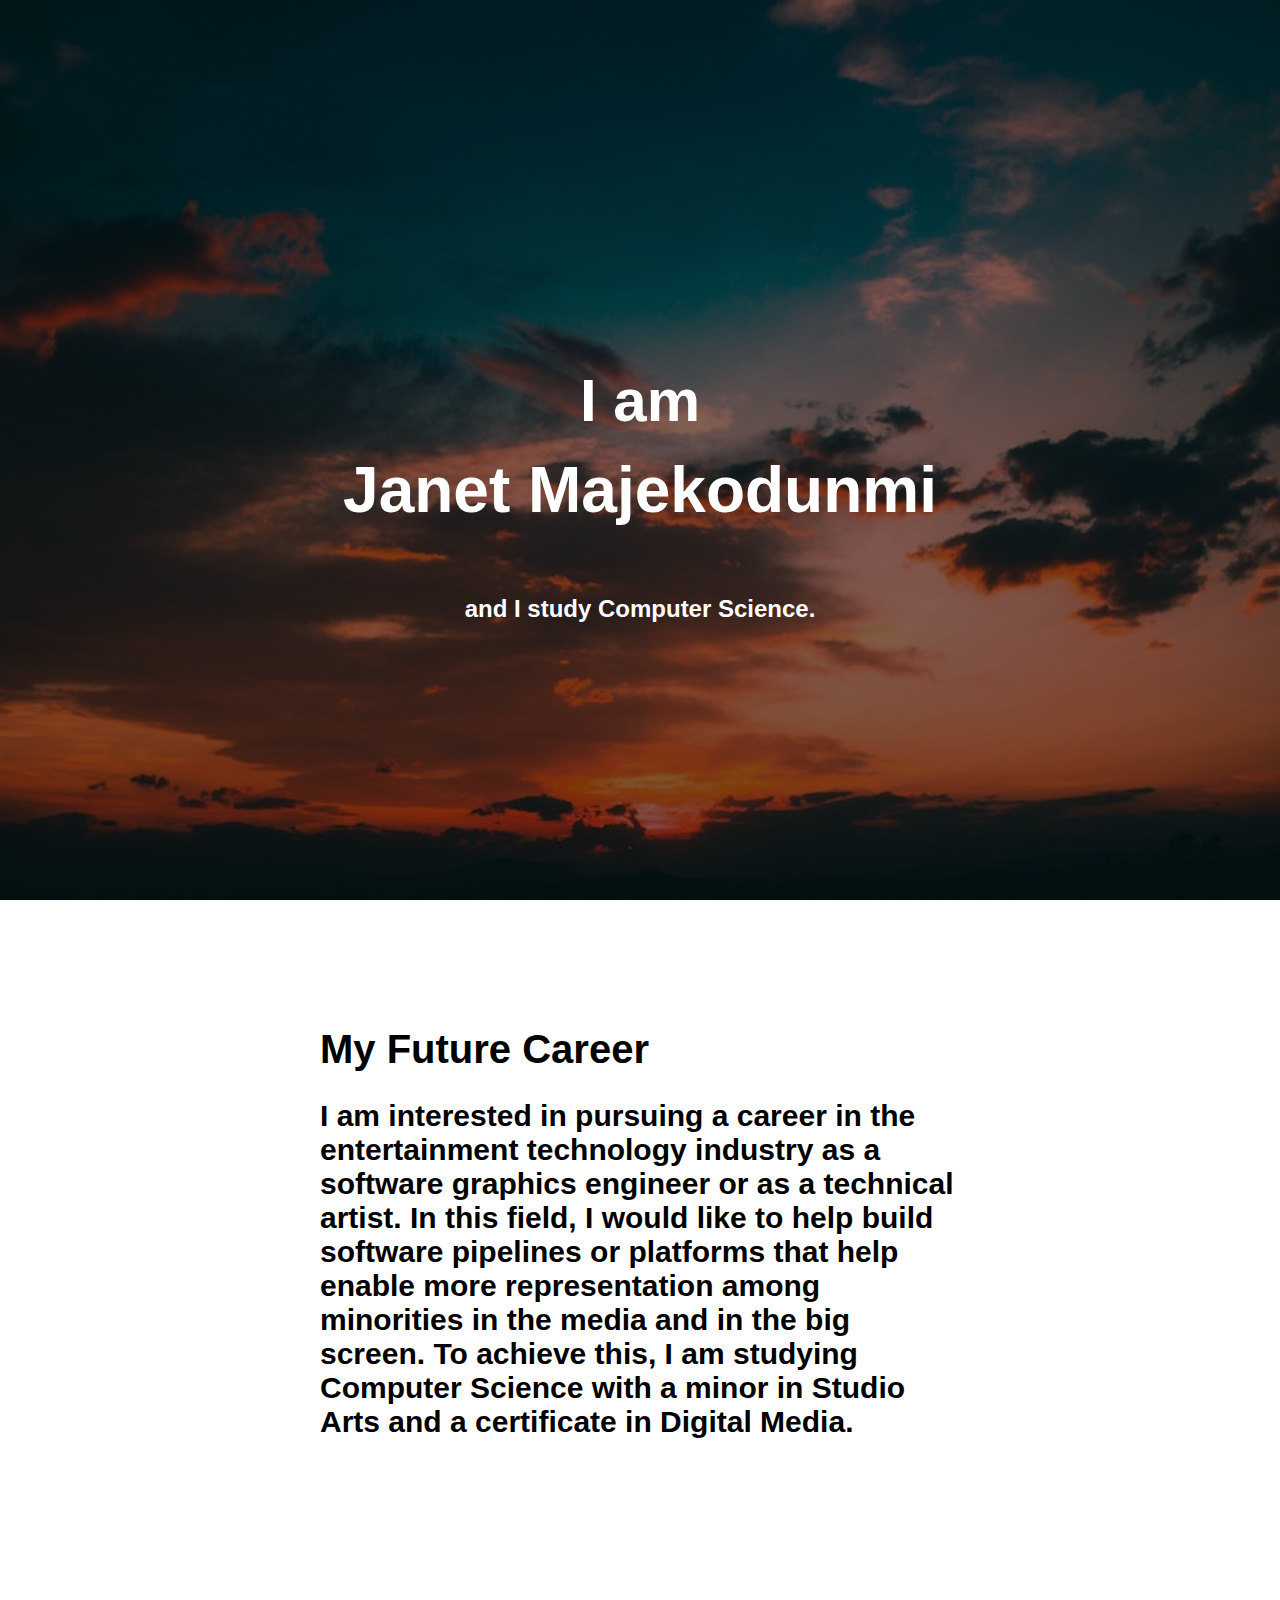
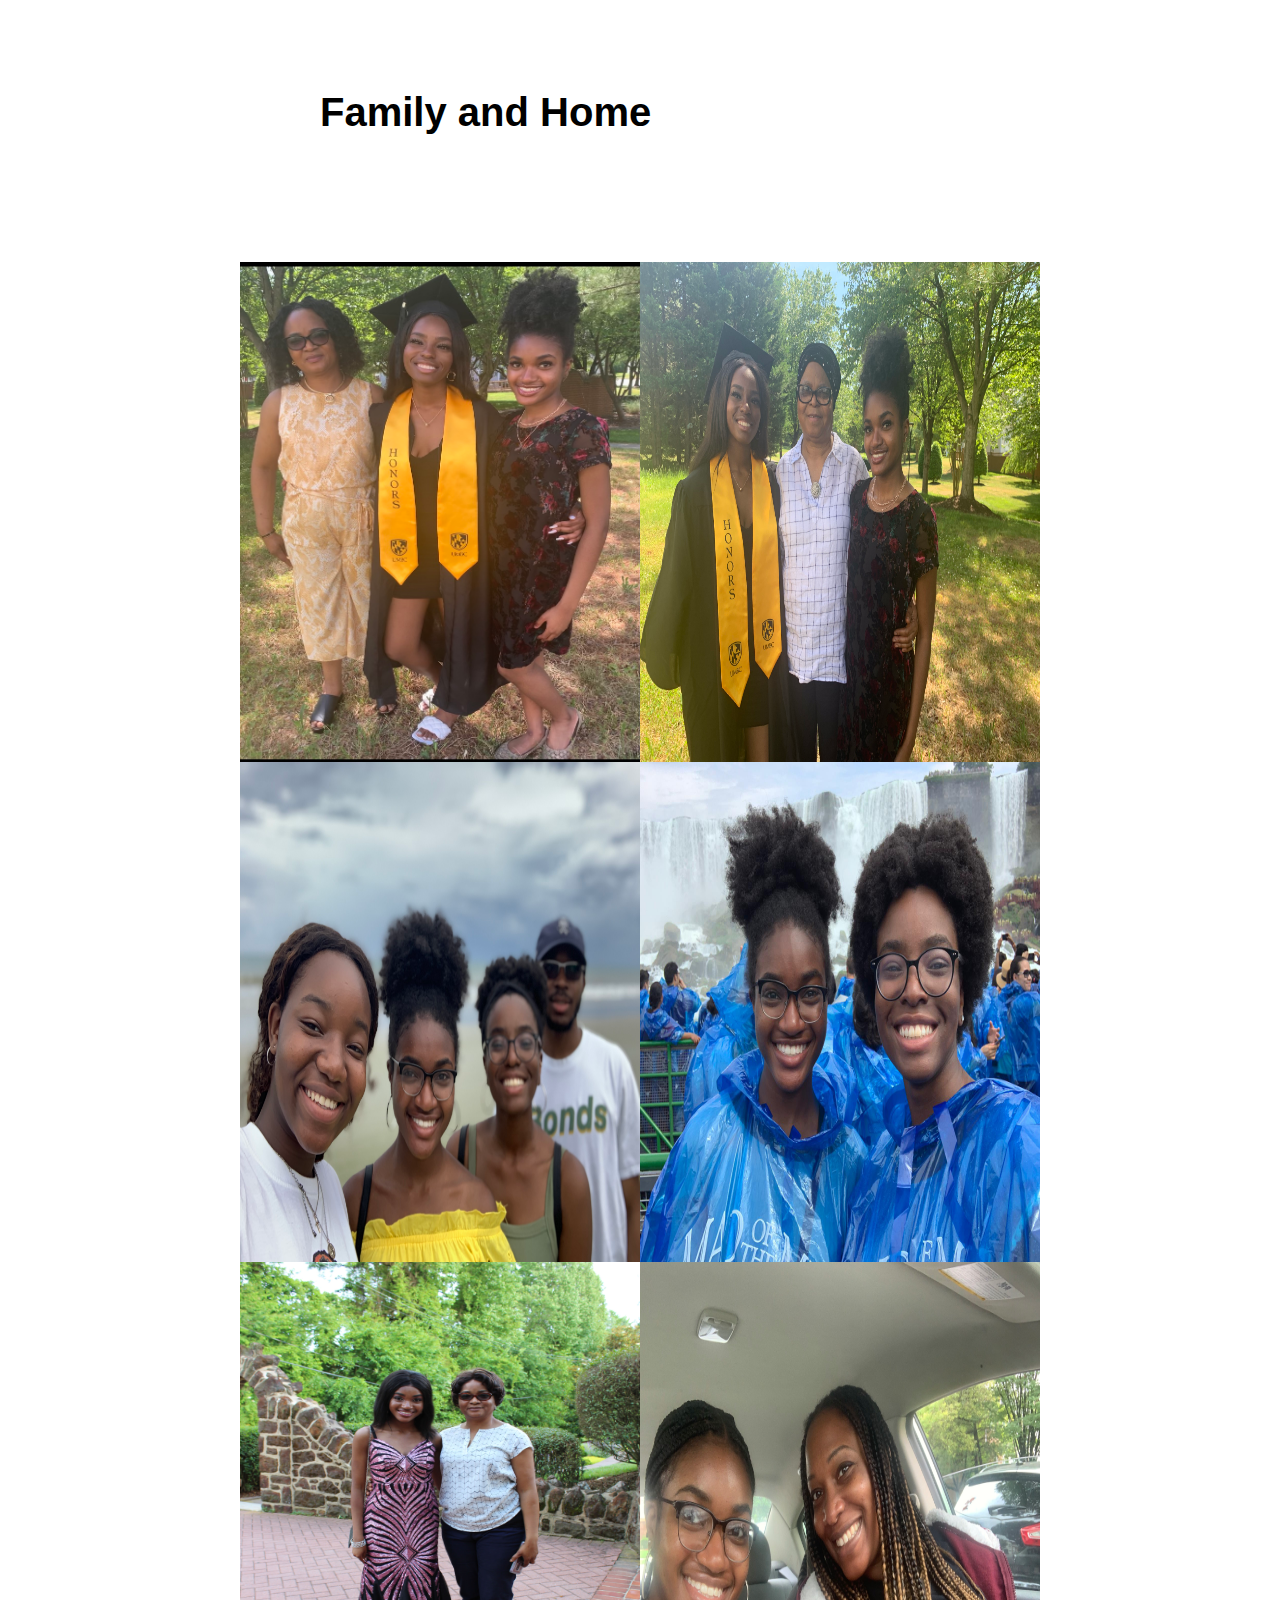
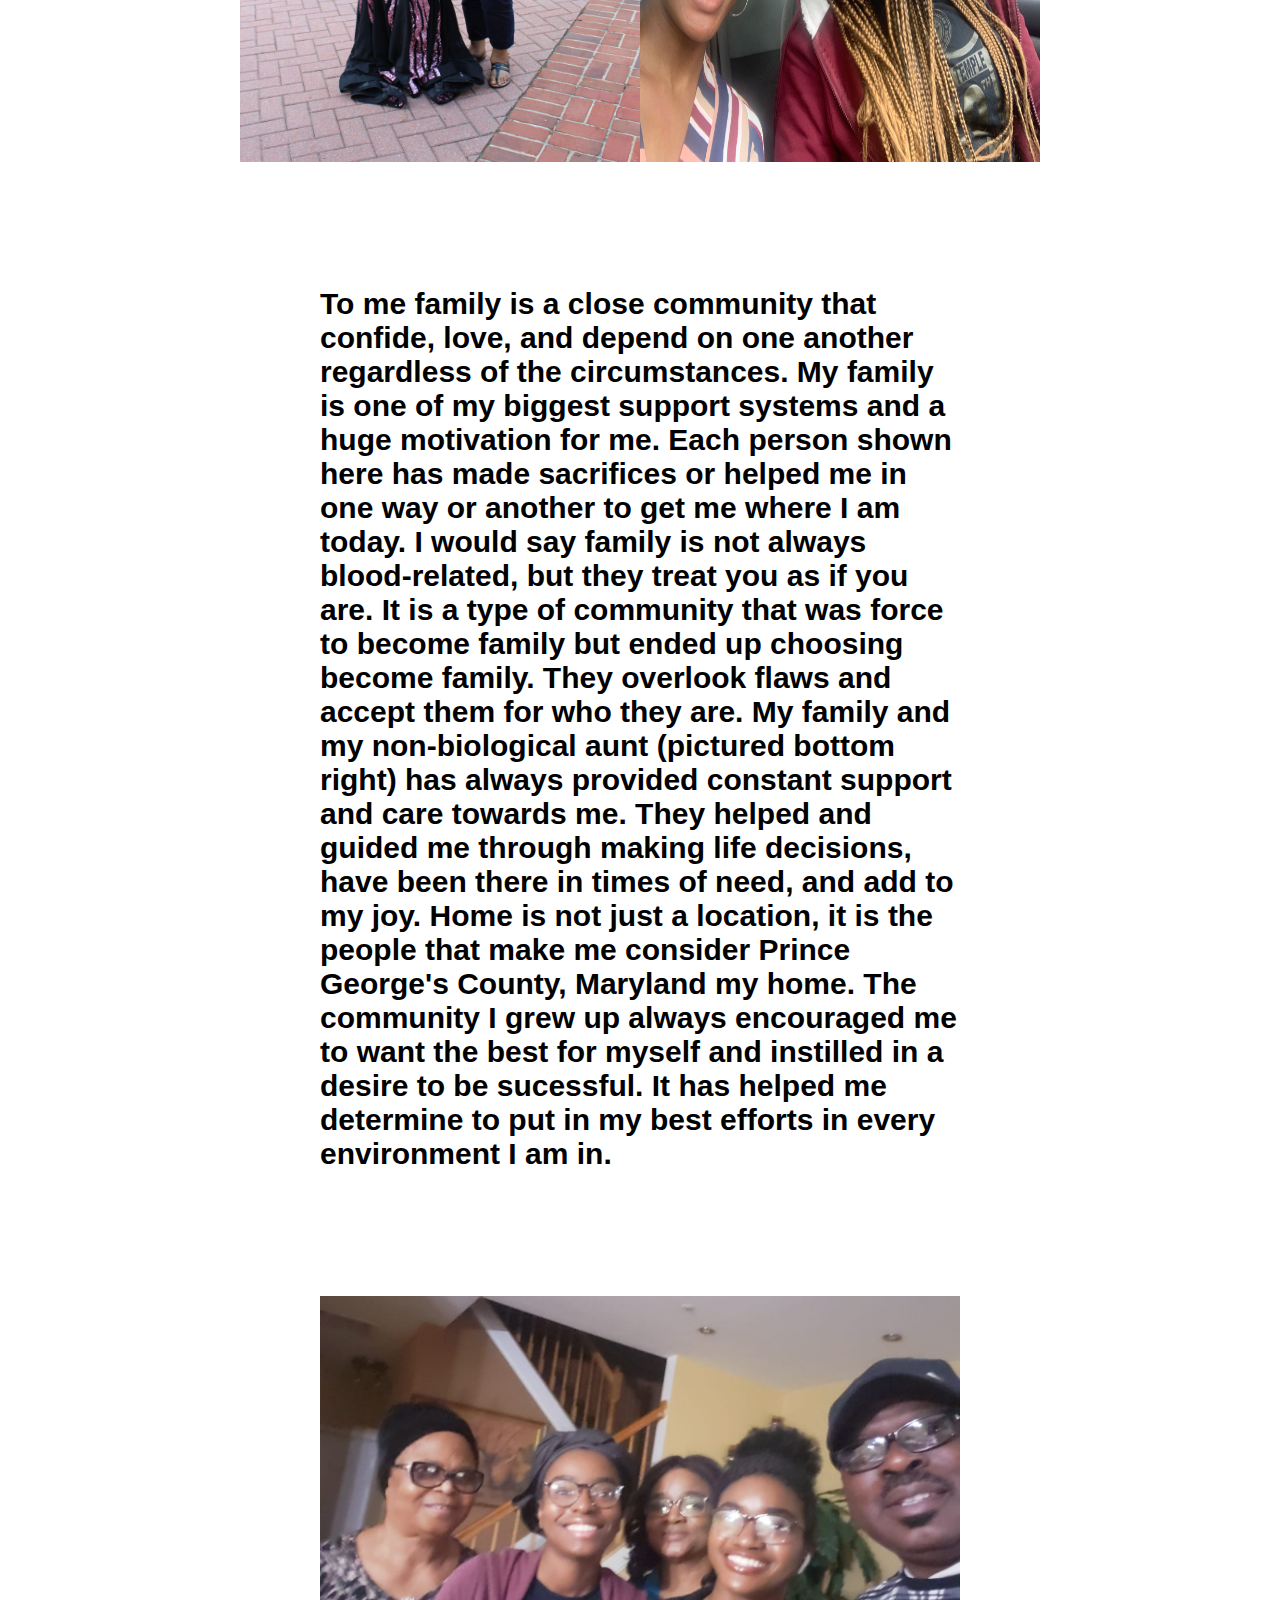
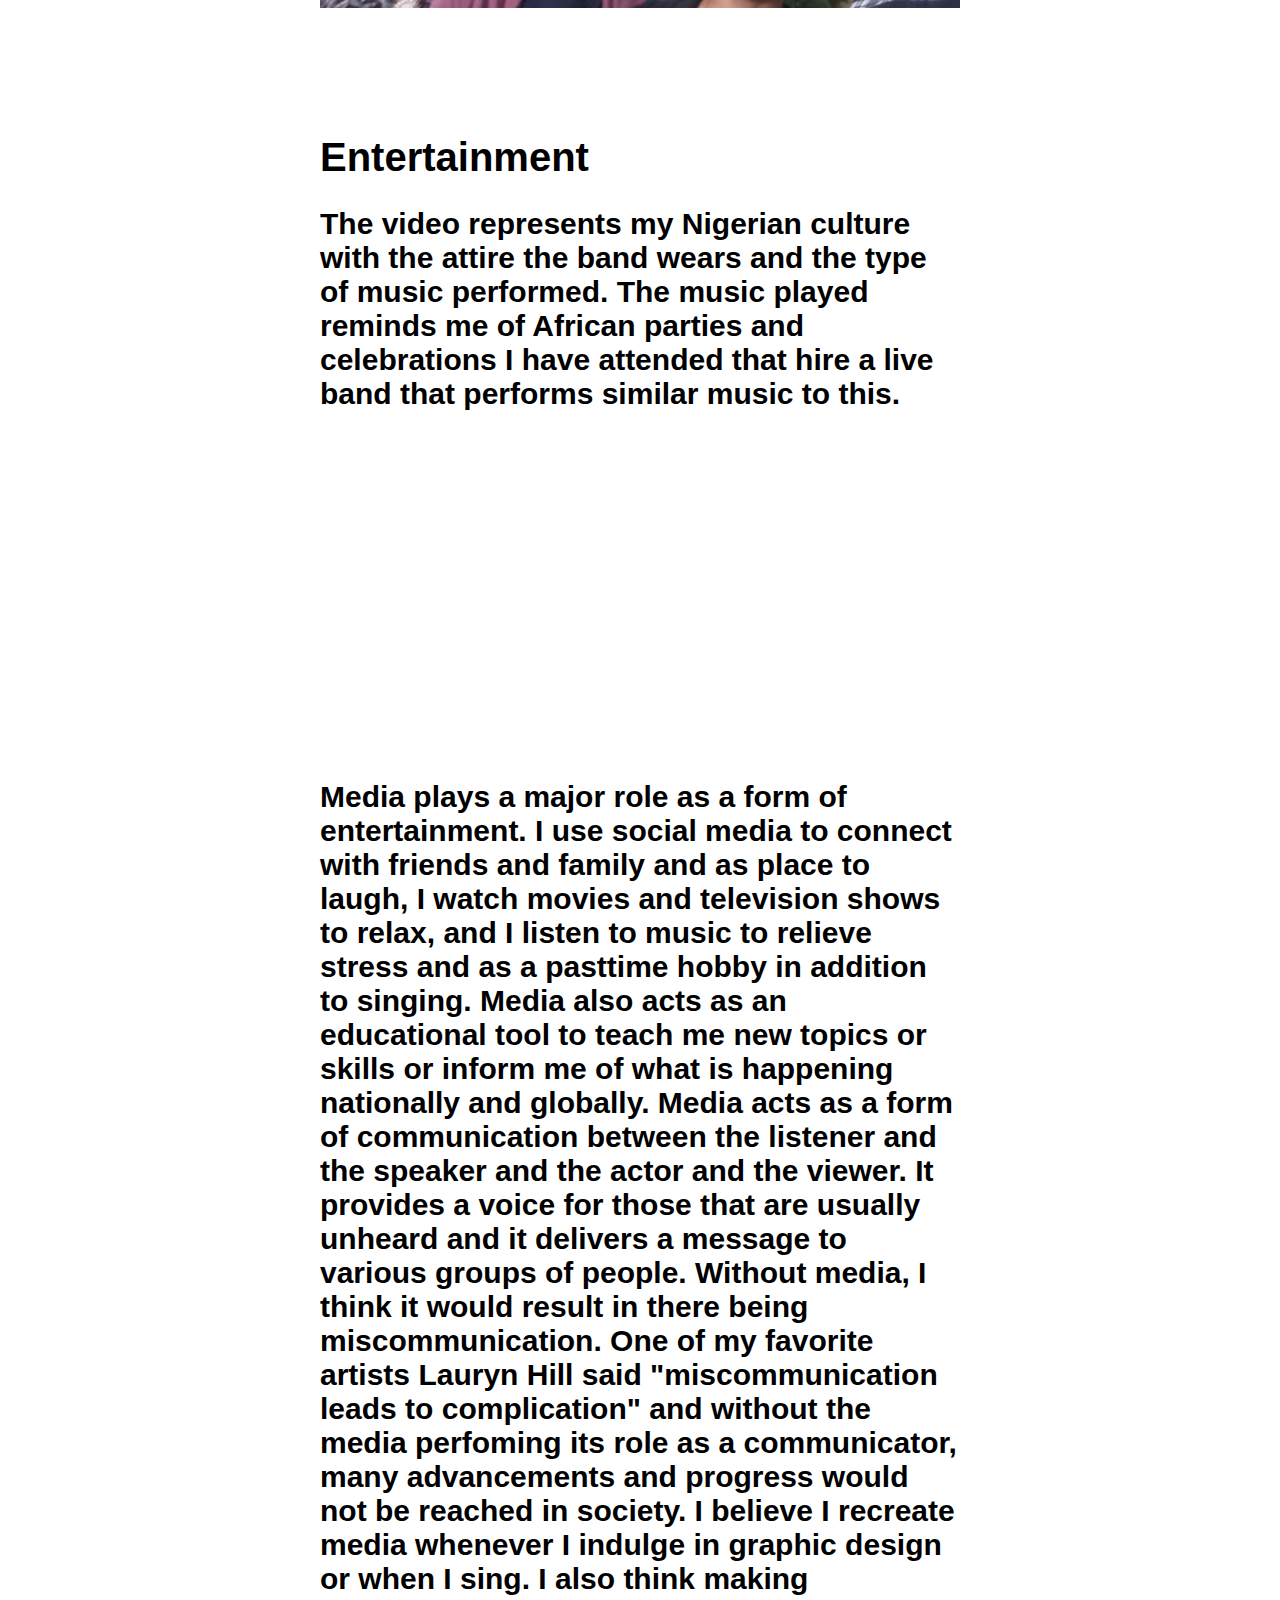
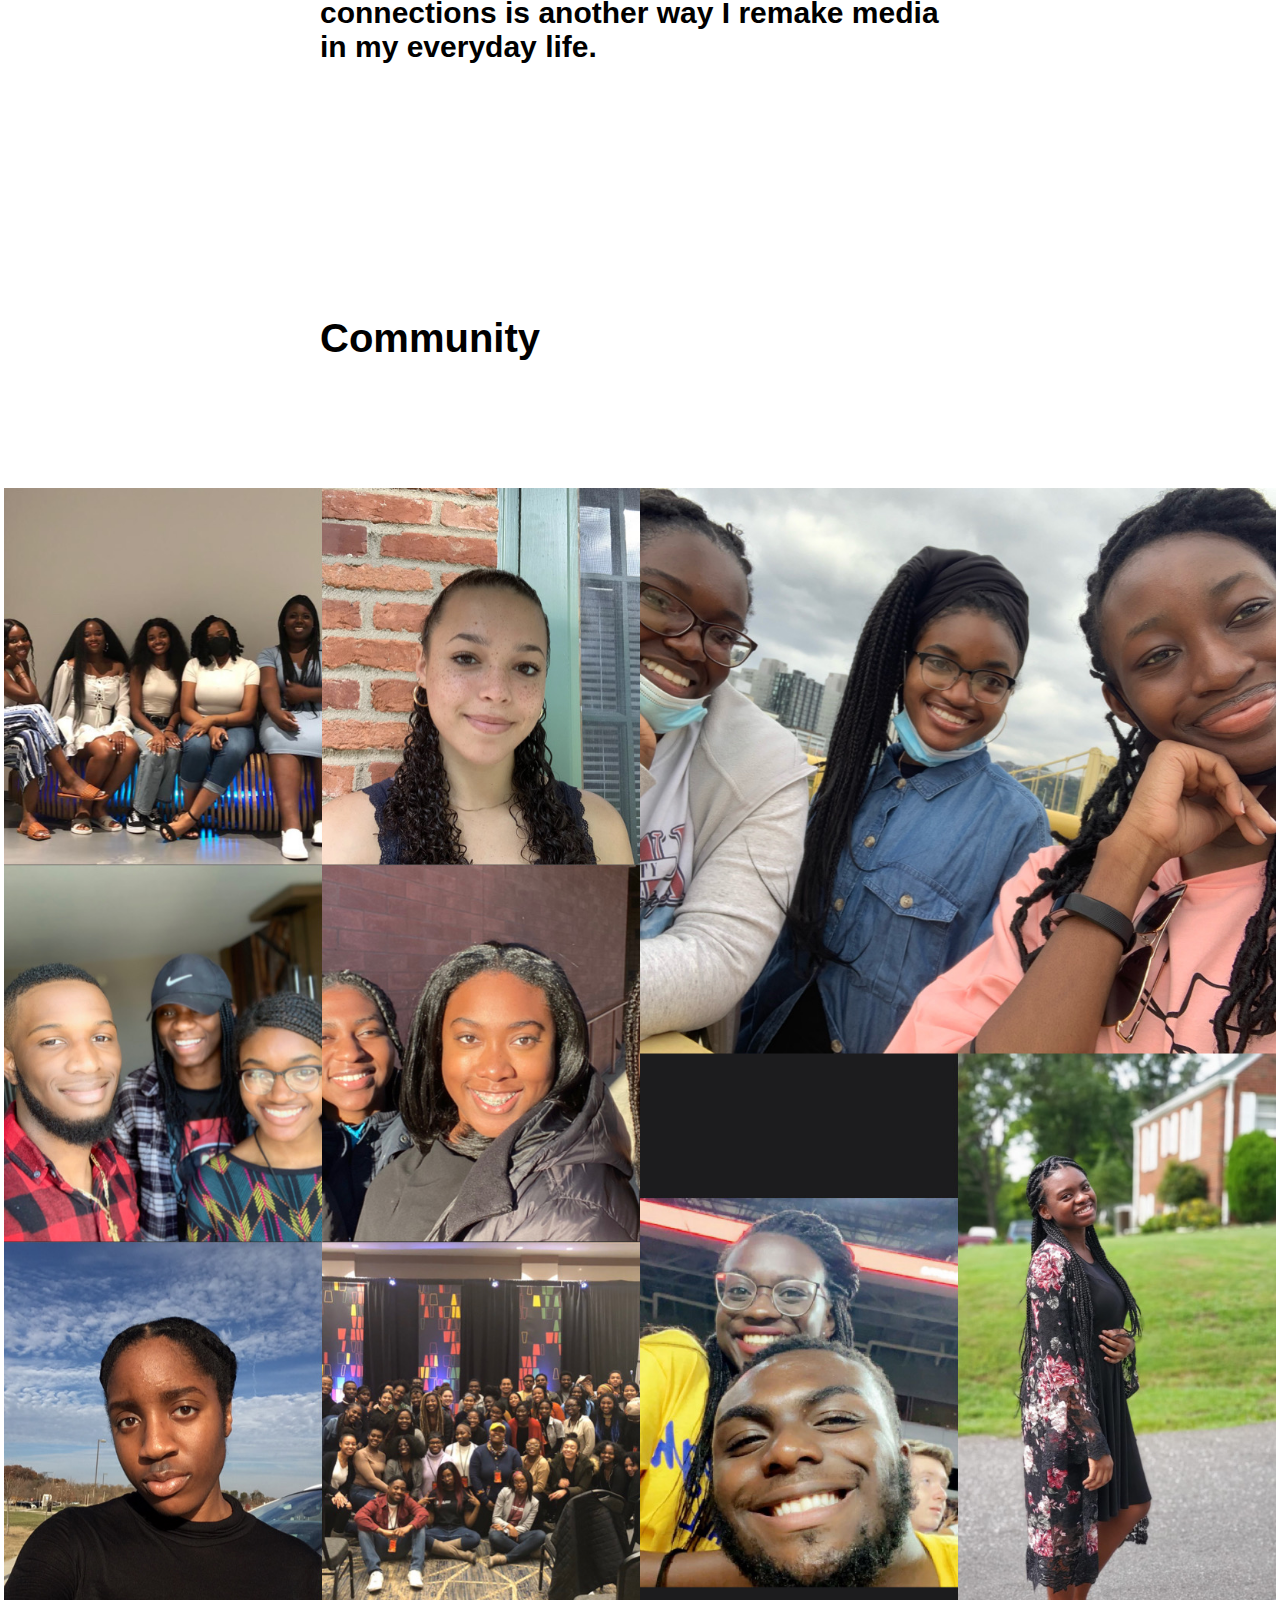
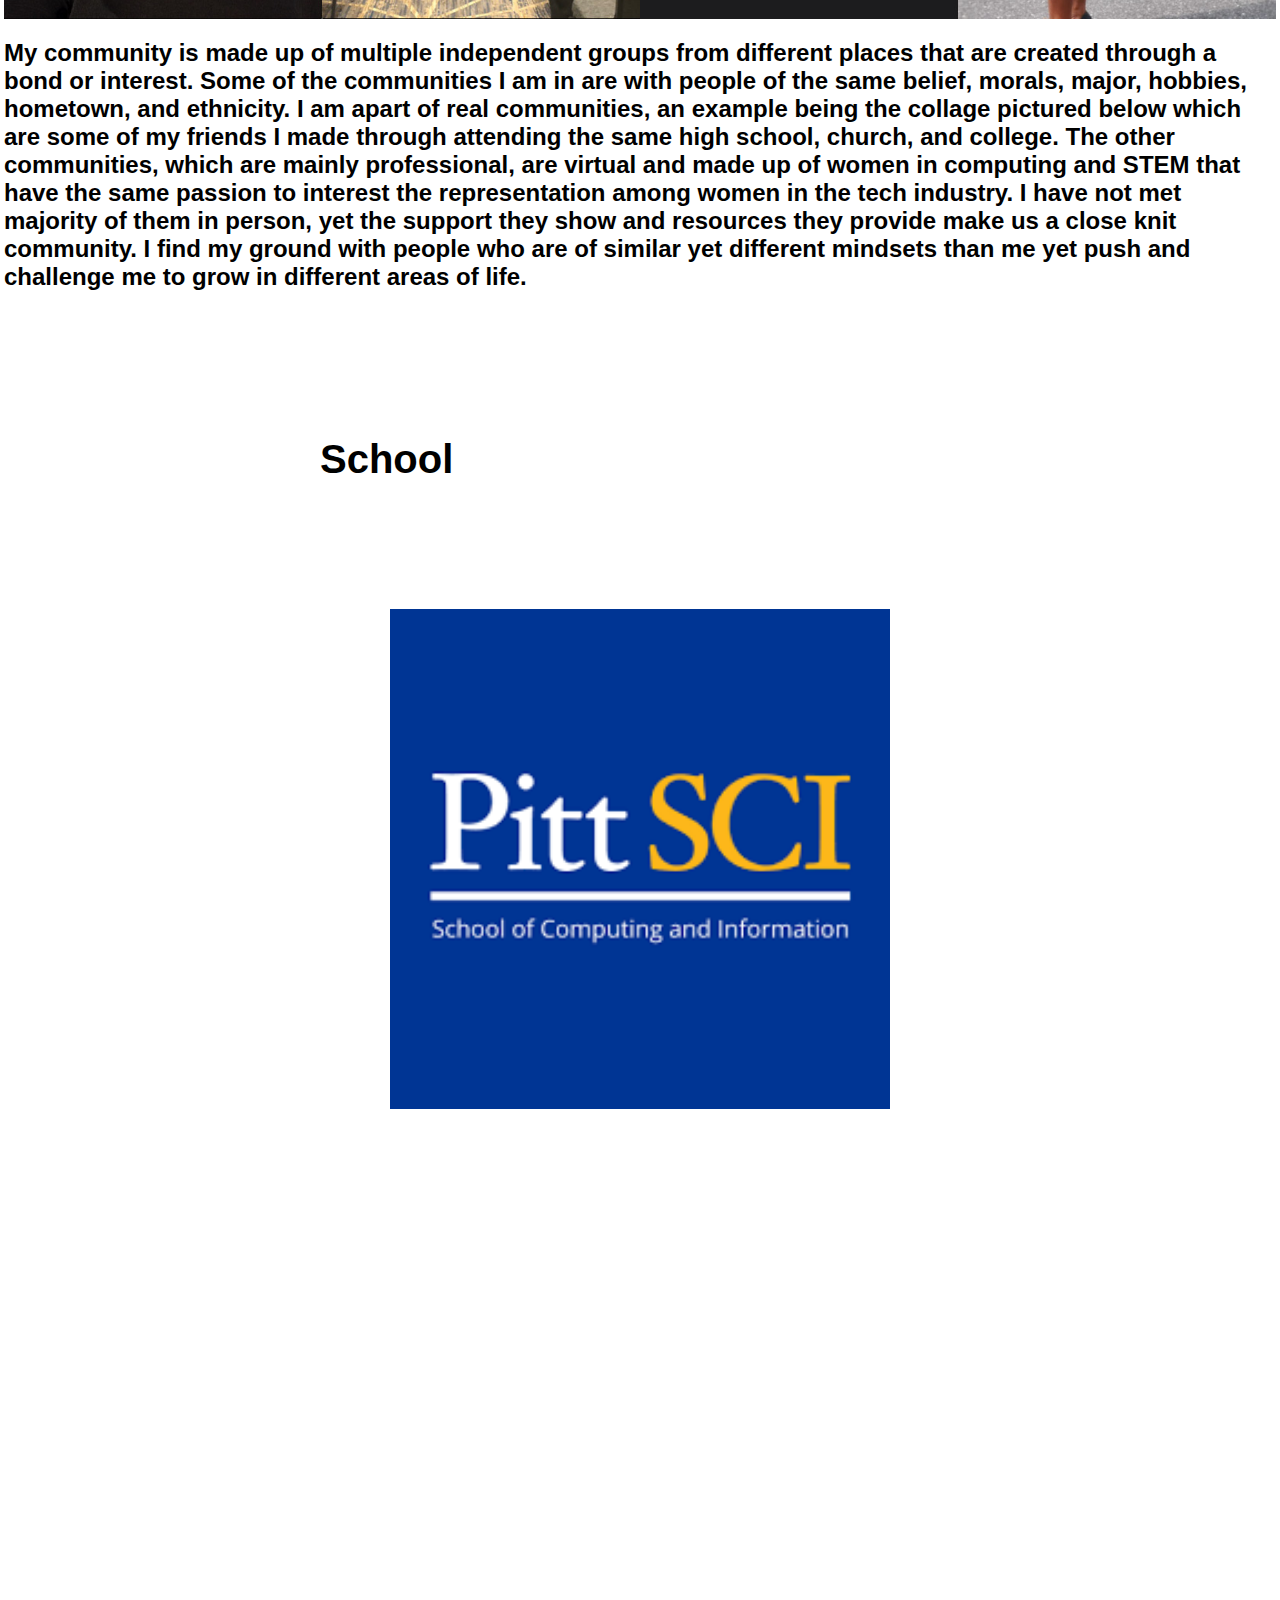
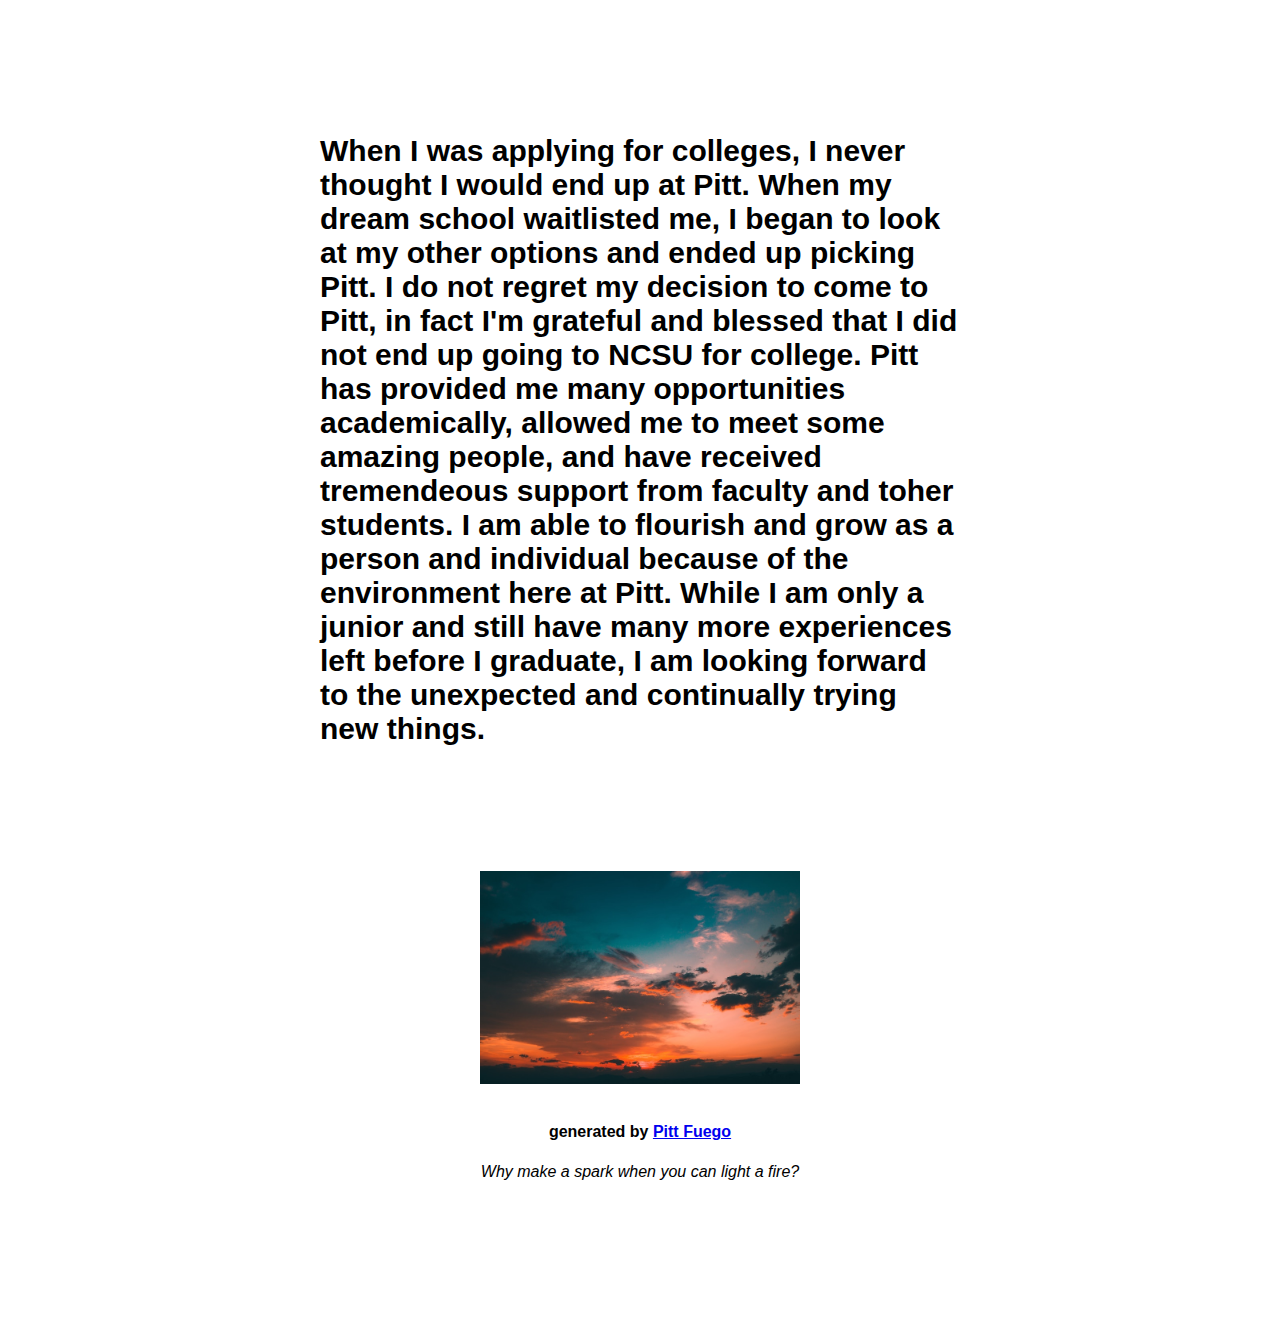
<file: index.html>
<!DOCTYPE html>
<html lang="en">
<head>
    
<!--Hello, maker! Welcome to my Electrate Fuego web design tutorial. I'm glad you found it – for this might be a real intersection on your way to becoming. I (S.J. Quigley) use this document in my Technical Communications classes at the University of Pittsburgh to teach my students a little bit about computer science and something called "electracy." Just follow along with comments like this one, and you'll make a really cool web documemt that not only introduces you to the other people in our classes, but will help you process how different discourse communities in your life have contributed to your arrival in this space, virtual and actual, and also contribute to where you might be going. 

In this doc, you will work through Gregory Ulmer's discourses of career, family, entertainment, community, and schooling (_Internet Invention From Literacy to Electracy_, 2002.) In Ulmer's text, he elides community and schooling into one category, but for our puposes I have separated them. Ulmer's theory of electracy helps makes sense of how we find/construct meaning and connect with others rhetorically in a media rich ecology. Ulmer uses analogy to define electracy, explaining that "electracy is to digital media what literacy is to print." 

You could make this document the easy way by posting on Google Site, an Adobe Spark, a Weebly, or a Wix--or you can do a little more work to unconceal, opening up these tools that you use every day, but might not know how they function, yet prove so necessary to how you (re)present yourself and connect with others in virtual spaces. And this last bit is an important point! If we really want to be makers, if we really want to be creative, then we need to understand what our digital tools do, how they work, and consider the implications of their use. Through this process you will alos learn a little bit about computer literacy and computer science. Enough to allow you to build web texts and understand file management. 

So let's cut this thing open – using "tmesis" as the Ancient Greeks would call it – lets "cut" and arrange, tweak, take away and augment...that's how we create! I hope you're excited to use this tool to create a document that will simultaneously help you process your journey and help orient you along the path on which you are headed in your becoming. Before we get going I would like to give a shout-out to my research buddy Shauna Chung, who helped me develop the original Ulmerian framework we will be following in this document. Are you ready to get started?--> 
    
 <!--To get started, you will need to fork my repository from GitHub if you haven't already. If you want to easily publish it on GitHub, I'll give you more information at the end of this document. But for right now, fork, and then download the website to a zip file (or clone it, if you know what that means). Go ahead and put these files in a secure place (folder) where you will be able to find them and organize your other assests like images, pdfs, etcetera. You will also need a text editor like "brackets.io" or "atom.io" or "notepad-plus-plus.org." Open the style.css and index.html documents in the text editor and we can get started building our own electrate experience.--> 

<!--BTW. You can leave these hidden HTML text fields be, or delete them. They are but road signs, absent from the larger design-->

<!--First we will need to do some work in the head of the document. The head organizes important information needed to expalin to browsers how the website will work. Go ahead and change the title of this HTML document below, from "Electrate Fuego" to whatever you want it to be called. Your new text will appear in your browser tab-->
    
<title>Janet Majekodunmi :) </title> 
    
    <!--this next section of code does important work to help different browsers understand what this page should look like on the different kinds of screens.--> 
    
<meta charset="UTF-8">
<meta name="viewport" content="width=device-width, initial-scale=1">
    
     <!--this code tells the browser to link to the style.css file that controls the appearance of much of your content.--> 
    
<link rel="stylesheet" type="text/css" href="style.css">
</head>
  
  
<!--The body of the document houses the content that a user usually sees on a website. We'll be spending most of our time in this section.-->
    
<body>
       
<!-- We'll need to do some more work in this section, but to do so, we'll need to make some changes on your style.css file. Developers refer to this division as a "Hero Block," but we will refer to it as a "Wide Image."  Think carefully about the image you select and how it might serve a sybolic function in your life. Ulmer refers to these kinds of symbolic images as "wide images" in that they often repeat over and over in our lifetime. We will similarly repeat this image at the end of your Electrate Infuego composition to establish a motif in this web document.  

Place a .jpg or .png in the same file folder as this project (hint: simplify the name). You don't need to do anything on this html page, but you'll need to change the background image name on the style.css page to match you image asset.

Now, change the other relevant information in this section, especially if you're not John en Fuego or not majoring in "electracy"-->

<div class="hero-image">
  <div class="hero-text">
      <h1>I am </h1>
      <h4>Janet Majekodunmi</h4>
      <h3>and I study Computer Science.</h3>
      
  </div>
</div>

      <!--In our first exploration of discourse, we're going to think about the wider characteristics or themes of our field or future career. In academia, we do a lot of work narrowing our interest to arrive at a career or profession, often reducing our field to a level of operation or an act. Instead, I would like you to think more broadly about the "wider themes" you associate with your field or future career and its larger significance in improving our world. Yes--improving the world. Thinking back, where do you see exposure to those same "wider themes" in your own life? Those ah-ha moments, lessons, examples, tools, passions, or qualities that suggested this career path to you? Replace the content between <h2> and </h2> that begins with "Lorem ipsum."-->
    
     <div class="textblock">
  <h1>My Future Career</h1>
    
  <h2>I am interested in pursuing a career in the entertainment technology industry as a software graphics engineer or as a technical artist.
    In this field, I would like to help build software pipelines or platforms that help enable more representation among minorities in the media and in the big 
    screen. To achieve this, I am studying Computer Science with a minor in Studio Arts and a certificate in Digital Media.
  </h2>    
</div>
    
     
<!--in this next section you will explain a little more about your family (what does family means to you? Who are the people that influenced you on this path along which you now stand).--> 
    
<div class="textblock">
  <h1>Family and Home</h1>
    </div>
    
<!--We will begin this section with a photo grid. Add those beautiful, meaningful "family" and "home" photos (only you can define family) to your project folder, making sure the files end in .jpg or .png and replace/add the names of your assets to the grid below. You can add more photos if you wish, or subtract... see what happens – you have to be playful to find the purpose of things. You may need to adjust the size of your assets to produce the effect you desire. Resizing local files is one way to control the size of images on a website.-->
    
  <div class="row">
    <img src="momandsis.jpg" alt="My mom and older sister" width="400" height="500"/>
    <img src="grandmaandsis.jpg" alt="My grandma and older sister" width="400" height="500"/>
    </div>
    <div class="row">
    <img src="cousins.JPG" alt="My cousins and I" width="400" height="500">
    <img src="sister.JPG" alt="My older sister" width="400" height="500">
  </div>
  <div class="row">
    <img src="meandmom.JPG" alt="My mom and I" width="400" height="500">
    <img src="auntyandme.jpg" alt="Me, my mom, stepdad, grandmother, and sister"width="400" height="500">
  </div>
  </div>
  <!--
  <div class="column">
    <img src="cousins.JPG" alt="My cousins and I">
    <img src="sister.JPG" alt="My older sister">
  </div>
  <div class="column">    
    <img src="meandmom.JPG" alt="My mom and I">
    <img src="auntyandme.jpg" alt="Me, my mom, stepdad, grandmother, and sister">
  </div>
-->
   
<!--Time to write. Flesh it out! Define family, qualify it, explicate it telling us why these people are important, and how they contributed to how you got here and where you are going. What about "home." What does that mean to you? In what ways is it significant in determining where your are going? Replace the content between <h2> and </h2> that says "Lorem ipsum."--> 
    
<div class="textblock">
  <h2>To me family is a close community that confide, love, and depend on one another regardless of the circumstances. My family is one of my biggest support systems and a huge motivation for me. Each person shown here has made sacrifices or helped me in one way or another to get me where I am today.
    I would say family is not always blood-related, but they treat you as if you are. It is a type of community that was force to become family but ended up choosing become family. 
    They overlook flaws and accept them for who they are. My family and my non-biological aunt (pictured bottom right) has always provided constant support and care towards me. They helped and guided me through making 
  life decisions, have been there in times of need, and add to my joy. Home is not just a location, it is the people that make me consider Prince George's County, Maryland my home. The community I grew up always encouraged me to want the best for myself and instilled in a desire to be sucessful. It has helped me determine to put in my best efforts in every environment I am in.</h2>    
</div>
  
     <!--Replace the image here. You can also control image width and height %. This is the second way we can control the size of images on our website.-->
    
<div> 
 <img src="family.JPG" alt="my feet in water-decribe the image HERE for accessibility purposes" class="center-image"  style="max-width:50%; max-height:50%;">
    </div>
        
<!--Now we are moving into the kinds of media that contributes to your everyday discourse. This might sound weird, but Ulmer argues that media has actually contributed a great deal to who you are as a person, how you language yourself, and even how you move through the world and interact with others. So, let's take some time to explore this discourse area. You have the opportunity to add video content or other significant media content. You might also add images to this section (see the bottom of this sheet for directions on how to add elements) perhaps adding a photo grid like the one you did for the "Family" section. Experiment. You can't break this thing, right? Control Z. Control Z. Control Z... -->

<div class="textblock">
  <h1>Entertainment</h1>
 
    <!--find a YouTube video that has some significance in your life. Click "share," and copy and paste the embed link and paste it below-->
    <h2>The video represents my Nigerian culture with the attire the band wears and the type of music performed. The music played reminds me of African parties and celebrations I have attended that hire a live band that performs similar music to this.</h2>  
       <iframe width="560" height="315" src="https://www.youtube.com/embed/76ajoGEi7HI" frameborder="0" allow="accelerometer; autoplay; encrypted-media; gyroscope; picture-in-picture" allowfullscreen></iframe>

  
<!--Time to process. How do you use media? What role do certain kinds of media play in your life? How does media serve a social function? In what way might you be "recreating" or "remaking" media in your everyday life? 

FUN FACT: "Lorem ipsum", "Lorem ipsum" was hacked out of Cicero's "De finibus bonorum et malorum," developers made it non-sensical. So while you will probably never write as well as Cicero, you can always improve upon "Lorem ipsum." -->  
    
  <h2>Media plays a major role as a form of entertainment. I use social media to connect with friends and family and as place to laugh, I watch movies and television shows to relax, and I listen to music to relieve stress and as a pasttime hobby in addition to singing. Media also acts as an educational tool to teach me new topics or skills or inform me of what is happening nationally and globally. Media acts as a form of communication between the listener and the speaker and the actor and the viewer. It provides a voice for those that are usually unheard and it delivers a message to various groups of people. Without media, I think it would result in there being miscommunication. One of my favorite artists Lauryn Hill said "miscommunication leads to complication" and without the media perfoming its role as a communicator, many advancements and progress would not be reached in society. I believe I recreate media whenever I indulge in graphic design or when I sing. I also think making connections is another way I remake media in my everyday life. </h2>    
</div>

    <!--Between these divisions, you may want to add a new div element like an image (see the bottom of this html page for instructions) -->
    
<!--We will use this next section to process your community(-ies)--> 

<div class="textblock">
  <h1>Community</h1>
  
   
  </div>
    
    <div class="row">
 <img src="community1.JPG" alt="Friends and Cousins" class="center-image" style="max-width:50%;max-height:15;">
 <img src="community2.JPG" alt="Friends" class="center-image" style="max-width:50%;max-height:15%;">
 <!--So what exactly is your community: is it actual? virtual? Where do find your ground, or at least, where do you drop anchor, you drifter, you? While we often think of communities as neighborhoods and clubs and a group of colleagues or friends, you might find community across the frontiers of the dead, and perhaps even with those who have never lived. I'll let you explain. -->  
 <h2> My community is made up of multiple independent groups from different places that are created through a bond or interest. Some of the communities I am in are with people of the same belief, morals, major, hobbies, hometown, and ethnicity. I am apart of real communities, an example being the collage pictured below which are some of my friends I made through attending the same high school, church, and college. The other communities, which are mainly professional, are virtual and made up of women in computing and STEM that have the same passion to interest the representation among women in the tech industry. I have not met majority of them in person, yet the support they show and resources they provide make us a close knit community. 
   I find my ground with people who are of similar yet different mindsets than me yet push and challenge me to grow in different areas of life.   </h2>  

</div>
    
<!-- In our final discourse section, we will process the role schooling has played in our lives. -->

<div class="textblock"> 
    <h1>School</h1>
</div>

<div class="row">
  <img src="school.png" width="500" height="500"/>
</div>
    
<!--To change the image for this wide screen paralax scroll, you will need change the file name in your style.css to match an image in your project folder. Look for ".paralax1" on your style.css sheet-->
  
    <div class="parallax-1"></div>
    
<!--Like it or not, your schooling, formal and informal, for better or for worse, has been another factor that has brought you here and prepared you for this moment. Let's think through these systems, expectations, and outcomes. And let's also think a little about futurity... where is this learning, formal and informal – this unconcealing – taking you? -->
    
    <div class="textblock">   
  <h2>When I was applying for colleges, I never thought I would end up at Pitt. When my dream school waitlisted me, I began to look at my other options and ended up picking Pitt. I do not regret my decision to come to Pitt, in fact I'm grateful and blessed that I did not end up going to NCSU for college. Pitt has provided me many opportunities academically, allowed me to meet some amazing people, and have received tremendeous support from faculty and toher students. I am able to flourish and grow as a person and individual because of the environment here at Pitt. While I am only a junior and still have many more experiences left before I graduate, I am looking forward to the unexpected and continually trying new things. </h2>    
  </div>
    
<!--The final step in our process will be to ensure that a smaller version of our "hero image," what Ulmer would refer to as our "wide image," repeats at the bottom of our document to better reinforce this motif.  -->
 <div>   
 <img src="sunset.jpg" alt="Feet: My Wide Image-describe the image HERE for accessibility purposes" class="center-image" style="max-width:25%;max-height:25%;">
    </div>
    
    <br>
<div style="text-align: center">
     <h4>generated by <a href="https://pitt-fuego.github.io/Pitt-Fuego-Coding-Tools/">Pitt Fuego</a></h4>
    <p><em>Why make a spark when you can light a fire?</em></p>
    </div>   
<br>
<br>
<br>
<br>

<br>
<br>

<br>
<br>
  </body>
     </html>





<!--Peace and love only, S.J. Quigley, University of Pittsburgh-->






<!--Looking to add components? You've come to the right place. Copy and Paste Code Snippets   
-------------------------------------------------------------------------------------------

***Add Text Block***


Instructions: Format textblock left, center, justify, right;
    Format text: Italics:<em>Italics</em>; Bold:<b>Bold</b>; Link Website <a href="https://ex>HERE"</a>; Link Asset <a href=filename.pdf>HERE</a>; Line Breaks/Spaces: <br>; 

Code:

<div class="textblock" style="text-align: left"> 
<h1>Header</h1> 
  <h2>We recommend using our mobile-ready H1 and H2 text sizing. Lorem ipsum dolor sit amet, consectetur adipiscing elit, sed do eiusmod tempor incididunt ut labore et dolore magna aliqua. Ut enim ad minim veniam, quis nostrud exercitation ullamco laboris nisi ut aliquip ex ea commodo consequat. Duis aute irure dolor in reprehenderit in voluptate velit esse cillum dolore eu fugiat nulla pariatur. Excepteur sint occaecat cupidatat non proident, sunt in culpa qui officia deserunt mollit anim id est laborum.</h2>    
  </div>
<br>
<br>
<br>
<br>
    

***Add Bulleted Points***

<div class=bulleted-points>
<ul>
  <li>first</li>
  <li>second</li>
  <li>third</li>
</ul>
<div>
<br>
<br>
<br>
<br>



***Add an Image*** 
Instructions: Control image with height/width value. 

*Centered Image (Any Size - adjust max width/height percentages)* 

<div>
    <img src="feet1.jpg" class="center-image" style="max-width:30%; max-height:30%;" alt="decribe the image HERE for accessibility purposes" >
</div>
<br>
<br>
<br>
<br>


*Full Width Image* 
(Notice that this image does not need .css class centering because we used the width percentage property=100%)


<div>
<img src="feet1.jpg" alt="decribe the image HERE for accessibility purposes" style="width:100%;">
</div>
<br>
<br>
<br>
<br>


***Add a photo grid:

<div class="row"> 
  <div class="column">
    <img src="pgrid1.jpg" alt="decribe the image HERE for accessibility purposes">
    <img src="pgrid2.jpg" alt="decribe the image HERE for accessibility purposes">
  </div>
  <div class="column">
    <img src="pgrid3.jpg" alt="decribe the image HERE for accessibility purposes">
    <img src="pgrid4.jpg" alt="decribe the image HERE for accessibility purposes">
  </div>
  <div class="column">    
    <img src="pgrid5.jpg" alt="decribe the image HERE for accessibility purposes">
    <img src="pgrid6.jpg" alt="decribe the image HERE for accessibility purposes">
  </div>
</div>


-->

<!--
Looking to publish this in GitHub? Here is what you need to do.

Go back to your forked repository in GitHub or create a new repository. Click upload, and select/drag and drop all of you files... all of them, index.html. style.html, readme, and your image assets. Click commit. This will replace/add all essential files to make your Electrate Fuego. Great, now your Electrate Fuego files are where it needs to be. Now go to your repository "settings." Scroll down to "GitHub Pages." Here you will change "source" from "none" to "master branch." This will publish your Electrate Fuego online. You will find your URL now available to access in this section. Copy and Paste. And now it's time to spread the fire!
-->
</file>
<file: style.css>
body, html {
  height: 100%;
  margin: 0;
  font-family: Arial, Helvetica, sans-serif;
}

.hero-image {
  /* This is your "hero image" or "wide image." You will need to change hero.jpg to match your asset*/
  
background-image: linear-gradient(rgba(0, 0, 0, 0.5), rgba(0, 0, 0, 0.5)), url("sunset.jpg");
  height: 100%;
  background-attachment: fixed;
  background-position: center;
  background-repeat: no-repeat;
  background-size: cover;
  position: relative;      
}

/* Places text in the middle of the image */
/*
.hero-text {
  text-align: center;
  position: absolute;
  top: 50%;
  left: 50%;
  transform: translate(-50%, -50%);
  color: white;
  font-size: 250%;


}
*/
.hero-text h1 {
  text-align: center;
  position: absolute;
  top: 40%;
  left: 50%;
  transform: translate(-50%, -50%);
  color: white;
  font-size: 375%;


}

.hero-text h4 {
  text-align: center;
  position: absolute;
  top: 45%;
  left: 50%;
  transform: translate(-50%, -50%);
  color: white;
  font-size: 400%;


}


.hero-text h2 {   /* This section adds the text stylings for your hero block */
  display: block;
    font-size: 0.67em;
    margin-block-start: 2.33em;
    margin-block-end: 2.33em;
    margin-inline-start: 0px;
    margin-inline-end: 0px;
    font-weight: bold;
}

.hero-text h3 {
  text-align: center;
  position: absolute;
  top: 65%;
  left: 50%;
  transform: translate(-50%, -50%);
  color: white;
  font-size: 150%;


}

/* This code controls that cool parallax image and scrolling effect. Change the image "feet3.jpg" below to match your asset.*/
/*You can always add more parllax assets on your web document, just follow the directions at the bottom of the index.html.*/
.parallax-1 { 
  background-image: url("natural.jpg");

  /* Set a specific height */
  height: 500px; 

  /* control the parallax scrolling effect */
  background-attachment: fixed;
  background-position: center;
  background-repeat: no-repeat;
  background-size: cover;
}


/*The following .css is responsible for your photo grid .row, .column, .column img and @ media all work together to create your responsive image displays. Change the images on index.html. Remember, the images need to be in your project file folder */

.row {
  display: flex;
  flex-wrap: wrap;
  padding: 0 4px;
    justify-content: center;
}

/* Create 3 equal columns that sit next to each other */
.column {
  flex: 25%;
  max-width: 25%;
  padding: 0 4px;
  vertical-align: middle;
 
}

.column img {
  margin-top: 8px;
  vertical-align: middle;
  width: 100%;
  

}

/* Responsive layout - makes a one column-layout instead of two or three columns */
@media screen and (max-width: 800px) {
  .column {
    flex: 50%;
    max-width: 50%;
}   
}

/* Preset Image Controls

This section of css. helps organize images to position and center the image to scale nicely on all screens */

.center-image {
  display: block;
  margin-left: auto;
  margin-right: auto;
  width: 50%;
}




    /* - Preset Text Block Controls- 
this css. element centers text elements*/


/* This css. section controls the paragraph chunks*/

@media screen and (min-width: 800px) {
.textblock {
  margin: auto;
  width: 50%;
  padding: 100px;
    font-size: 125%; 
}
}
    
@media screen and (max-width: 800px) {
  .textblock {
    margin: auto;
    padding: 20px;    
}
}
</file>
